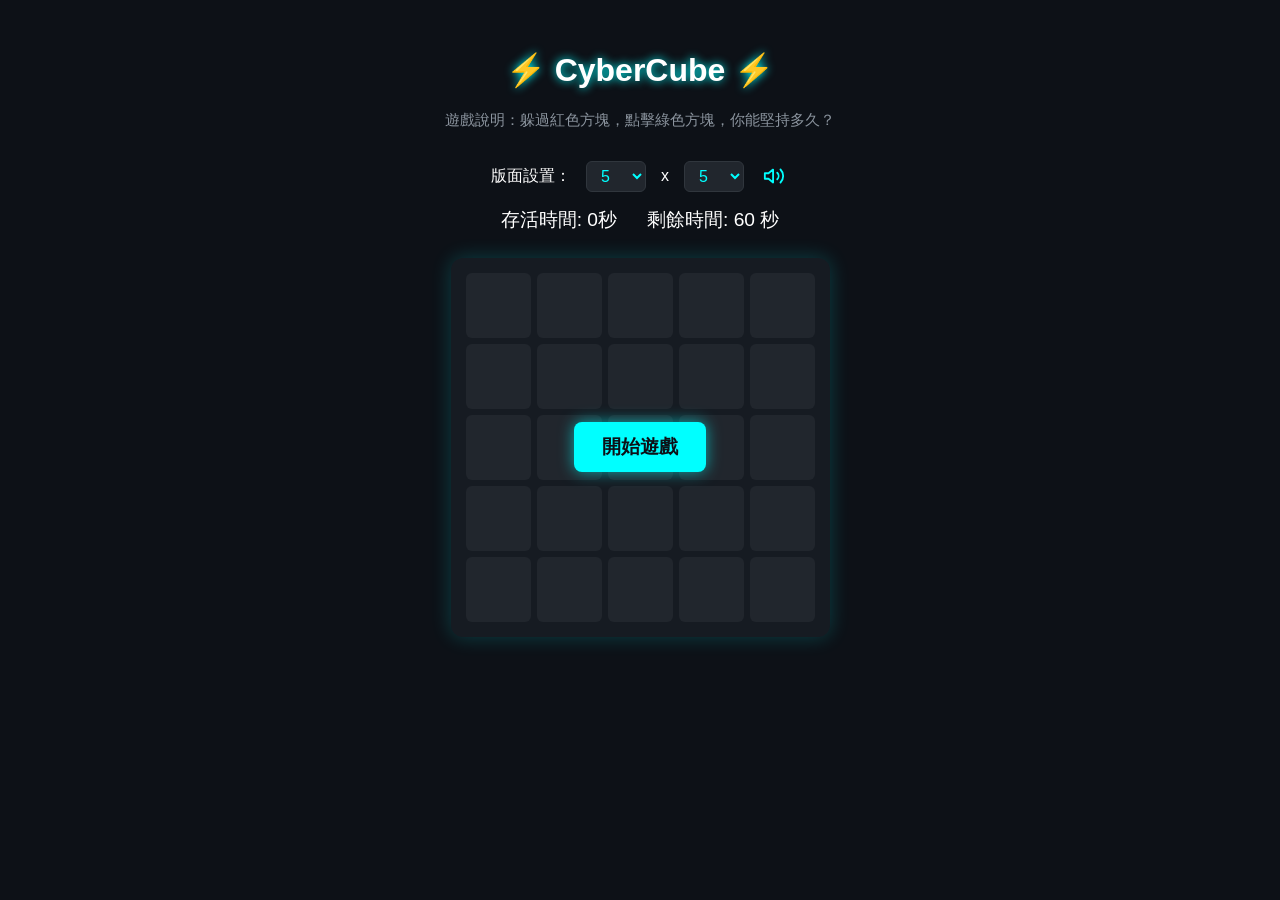
<file: index.html>
<!DOCTYPE html>
<html lang="zh-TW">
<head>
    <meta charset="UTF-8">
    <meta name="viewport" content="width=device-width, initial-scale=1.0">
    <title>CyberCube</title>
    <link rel="stylesheet" href="style.css?v=4">
</head>
<body>

    <h1>⚡ CyberCube ⚡</h1>
    
    <div class="instructions">
        <p>遊戲說明：躲過紅色方塊，點擊綠色方塊，你能堅持多久？</p>
    </div>

    <div class="settings">
        <span>版面設置：</span>
        <div>
            <select id="colsSelect">
                <option value="5">5</option>
                <option value="6">6</option>
                <option value="7">7</option>
                <option value="8">8</option>
                <option value="9">9</option>
                <option value="10">10</option>
            </select>
        </div>
        <span>x</span>
        <div>
            <select id="rowsSelect">
                <option value="5">5</option>
                <option value="6">6</option>
                <option value="7">7</option>
                <option value="8">8</option>
                <option value="9">9</option>
                <option value="10">10</option>
            </select>
        </div>
        <!-- 純 SVG 喇叭圖示按鈕 -->
        <button id="muteBtn" class="mute-icon-btn" title="切換音樂靜音">
            <svg id="volumeIcon" viewBox="0 0 24 24" width="22" height="22" stroke="currentColor" stroke-width="2" fill="none" stroke-linecap="round" stroke-linejoin="round">
                <polygon points="11 5 6 9 2 9 2 15 6 15 11 19 11 5"></polygon>
                <path d="M19.07 4.93a10 10 0 0 1 0 14.14M15.54 8.46a5 5 0 0 1 0 7.07"></path>
            </svg>
        </button>
    </div>

    <div class="scoreboard">
        <div>存活時間: <span id="time_exist">0</span>秒</div>
        <div>剩餘時間: <span id="time_left">60</span> 秒</div>
    </div>

    <!-- 包覆遊戲面板與按鈕的外層容器 -->
    <div class="game-wrapper">
        <div class="grid-container" id="grid"></div>
        <button id="startBtn" class="overlay-start-btn">開始遊戲</button>
    </div>

    <!-- 載入模組化 JS -->
    <script type="module">
        import CyberCube from './CyberCube.js';

        // 初始化遊戲實例
        const game = new CyberCube({
            gridContainerId: 'grid',
            scoreId: 'time_exist',
            timerId: 'time_left',
            startBtnId: 'startBtn',
            rowsSelectId: 'rowsSelect',
            colsSelectId: 'colsSelect',
            muteBtnId: 'muteBtn'
        });
    </script>
</body>
</html>
</file>
<file: style.css>
body {
    background-color: #0d1117;
    color: #ffffff;
    font-family: 'Segoe UI', Tahoma, Geneva, Verdana, sans-serif;
    display: flex;
    flex-direction: column;
    align-items: center;
    justify-content: flex-start;
    min-height: 100vh;
    margin: 0;
    padding-top: 30px;
    padding-bottom: 60px; /* 讓網頁底部留下空間 */
    box-sizing: border-box;
    overflow: auto;
}

h1 {
    margin-bottom: 5px;
    text-shadow: 0 0 10px #00ffff;
}

.instructions {
    margin-bottom: 15px;
    font-size: 0.95rem;
    color: #8b949e;
}

.scoreboard {
    display: flex;
    gap: 30px;
    font-size: 1.2rem;
    margin-bottom: 15px;
}

.settings {
    display: flex;
    gap: 15px;
    align-items: center;
    margin-bottom: 15px;
    font-size: 1rem;
}

.settings select {
    background-color: #21262d;
    color: #00ffff;
    border: 1px solid #30363d;
    padding: 5px 10px;
    border-radius: 6px;
    font-size: 1rem;
    outline: none;
    cursor: pointer;
}

/* 遊戲面板外層容器（負責提供按鈕定位基準） */
.game-wrapper {
    position: relative;
    display: inline-block;
    margin-top: 10px;
}

.grid-container {
    display: grid;
    grid-template-columns: repeat(var(--grid-cols), 65px);
    grid-template-rows: repeat(var(--grid-rows), 65px);
    gap: 6px;
    background-color: #161b22;
    padding: 15px;
    border-radius: 12px;
    box-shadow: 0 0 20px rgba(0, 255, 255, 0.2);
}

.cell {
    background-color: #21262d;
    border-radius: 6px;
    cursor: pointer;
    transition: background-color 0.15s, box-shadow 0.15s;
}

.cell.blue {
    background-color: #00d2ff;
    box-shadow: 0 0 12px #00d2ff;
}

.cell.red {
    background-color: #ff4757;
    box-shadow: 0 0 12px #ff4757;
}

.cell.green {
    background-color: #2ed573;
    box-shadow: 0 0 12px #2ed573;
}

/* 疊在遊戲面板正中央的按鈕樣式 */
.overlay-start-btn {
    position: absolute;
    top: 50%;
    left: 50%;
    transform: translate(-50%, -50%);
    z-index: 10;
    background-color: #00ffff;
    color: #0d1117;
    border: none;
    padding: 12px 28px;
    font-size: 1.2rem;
    font-weight: bold;
    border-radius: 8px;
    cursor: pointer;
    box-shadow: 0 0 15px rgba(0, 255, 255, 0.6);
    transition: all 0.2s ease;
}

.overlay-start-btn:hover:not(:disabled) {
    background-color: #fff;
    box-shadow: 0 0 20px #fff;
}

.overlay-start-btn:disabled {
    opacity: 0;
    pointer-events: none;
    cursor: not-allowed;
    box-shadow: none;
}

/* 純圖示靜音按鈕樣式 */
.mute-icon-btn {
    background: transparent;
    border: none;
    color: #00ffff;
    cursor: pointer;
    padding: 4px;
    display: flex;
    align-items: center;
    justify-content: center;
    border-radius: 6px;
    transition: all 0.2s ease;
    box-shadow: none;
}

.mute-icon-btn:hover {
    color: #fff;
    text-shadow: 0 0 10px #00ffff;
    transform: scale(1.1);
}
</file>
